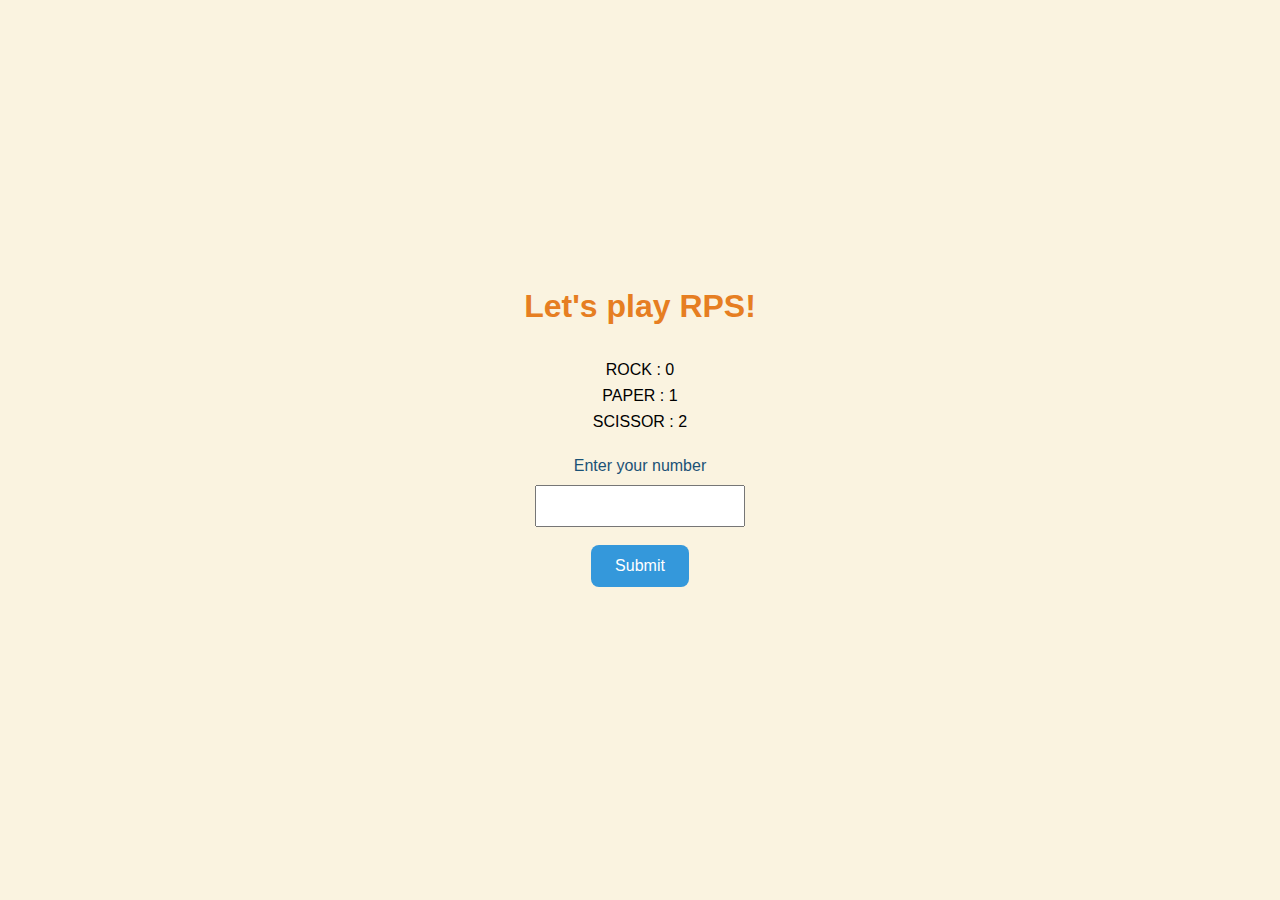
<file: index.html>
<!DOCTYPE html>
<html lang="en">
<head>
    <meta charset="UTF-8">
    <meta name="viewport" content="width=device-width, initial-scale=1.0">
    <link rel="stylesheet" href="index.css">
    <title>Let's play RPS!</title>
</head>
<body>
    <center>
        <h1 style="color: #E67E22;"">Let's play RPS!</h1>
        <p><br></p>
        <p style="color: ;">ROCK : 0</p>
        <p style="color: ;">PAPER : 1</p>
        <p style="color: ;">SCISSOR : 2</p>
        <br>
        <label for="user-input" style="color: #1A5276;">Enter your number</label>
        <br>
        <input id="user-input" type="text" name="user-input">
        <br>
        <br>
        <button  onclick="PlayGame()">Submit</button>

        <p><br></p>
        <p id="result_user"></p>
        <p id="result_Com"></p>
        <h1 id="result_" style="color: red;"></h1>

        <script src="index.js"></script>

    </center>

</body>
</html>
</file>
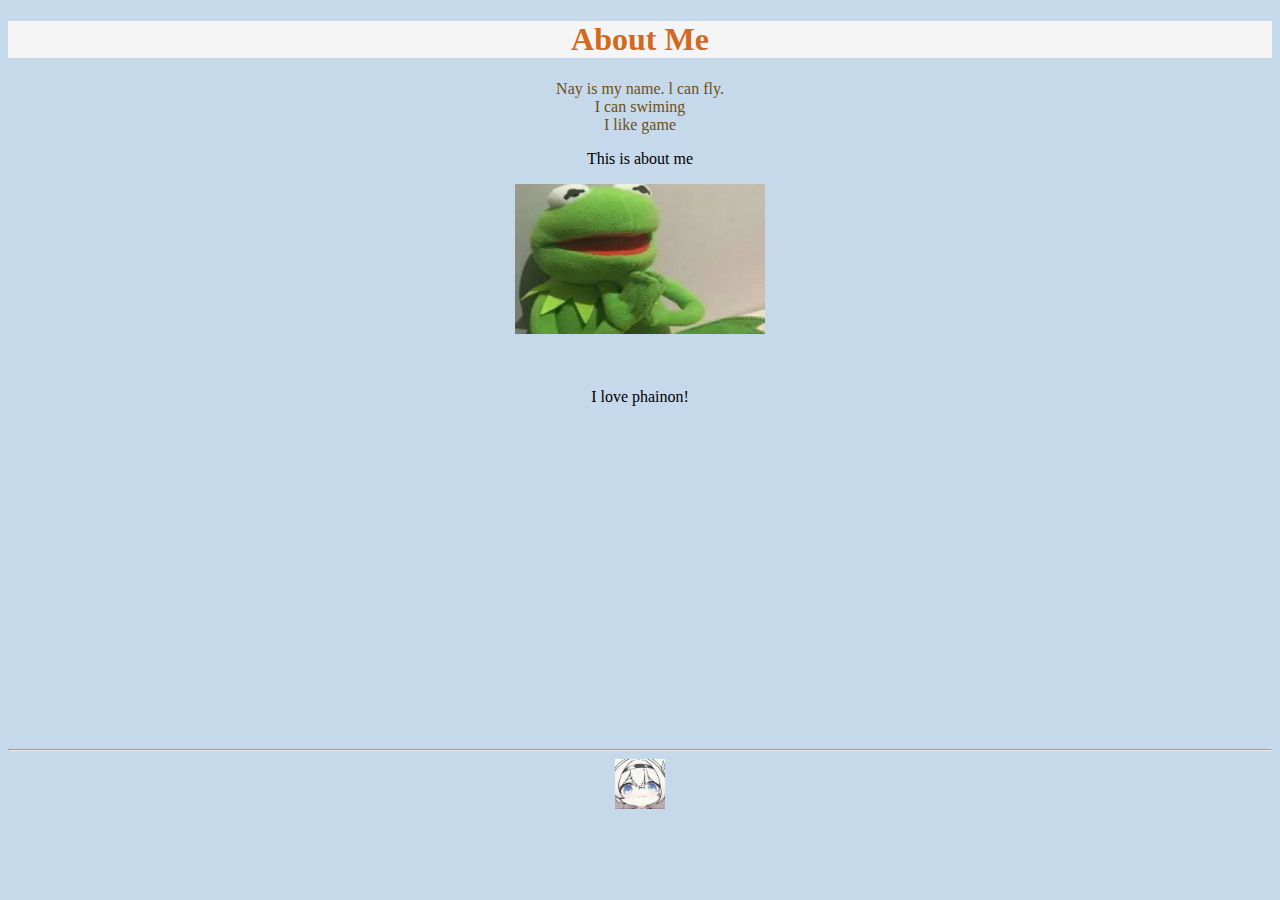
<file: index2.html>
<!DOCTYPE html>
<html lang="en">
<head>
    <meta charset="UTF-8">
    <meta name="viewport" content="width=device-width, initial-scale=1.0">
    <title>Document</title>
</head>
<body>
    <style>body{
        background-color: rgb(198, 217, 235);
    }</style>

    <center>
        <!--อักษร-->
        <div>
            <h1 style="color: chocolate;;background-color:whitesmoke;">About Me</h1>
            <span style="color: rgb(111, 78, 16);">Nay is my name.</span>
            <span style="color: rgb(111, 78, 16);">l can fly. <br>I can swiming <br>I like game</span>
            <p>This is about me</p>
        </div>

        <!--รูป-->
        <div>
            <img width="250" height="150" src="22.png">
        </div>

        <!--อักษร-->
        <div>
            <p><br></p>
            <p>I love phainon!</p>
        </div>

        <!--คลิป-->
        <div>
            <iframe width="560" height="315" src="https://www.youtube.com/embed/GaT1GftoqV0?si=7dPvarvNxIShED3b" title="YouTube video player" frameborder="0" allow="accelerometer; autoplay; clipboard-write; encrypted-media; gyroscope; picture-in-picture; web-share" referrerpolicy="strict-origin-when-cross-origin" allowfullscreen></iframe>
            <iframe width="560" height="315" src="https://www.youtube.com/embed/NKSvtj9eAj0?si=c75vt5w05o4A2C_0" title="YouTube video player" frameborder="0" allow="accelerometer; autoplay; clipboard-write; encrypted-media; gyroscope; picture-in-picture; web-share" referrerpolicy="strict-origin-when-cross-origin" allowfullscreen></iframe>
        </div>
        
        <hr>
        <a href="https://hsr.hoyoverse.com/en-us/">
            <img width="50" height="50" src="24.webp">
        </a>
    </center>
    
</body>
</html>
</file>
<file: index.css>
body {
    margin: 0;
    height: 100vh;
    display: flex;
    justify-content: center;
    align-items: center;
    font-family: Arial, sans-serif;
    background-color: #FAF3E0;
}

input[type="text"] {
    padding: 10px;
    width: 80%;
    margin-top: 10px;
    font-size: 16px;
}

button {
    color: white;
    background-color: #3498DB;
    
    padding: 12px 24px;
    border: none;
    border-radius: 8px;
    cursor: pointer;
    font-size: 16px;
    transition: background-color 0.3s;
}

button:hover {
    background-color: #2683c0;
}

h1 {
    margin-bottom: 10px;
}

p {
    margin: 8px 0;
}
</file>
